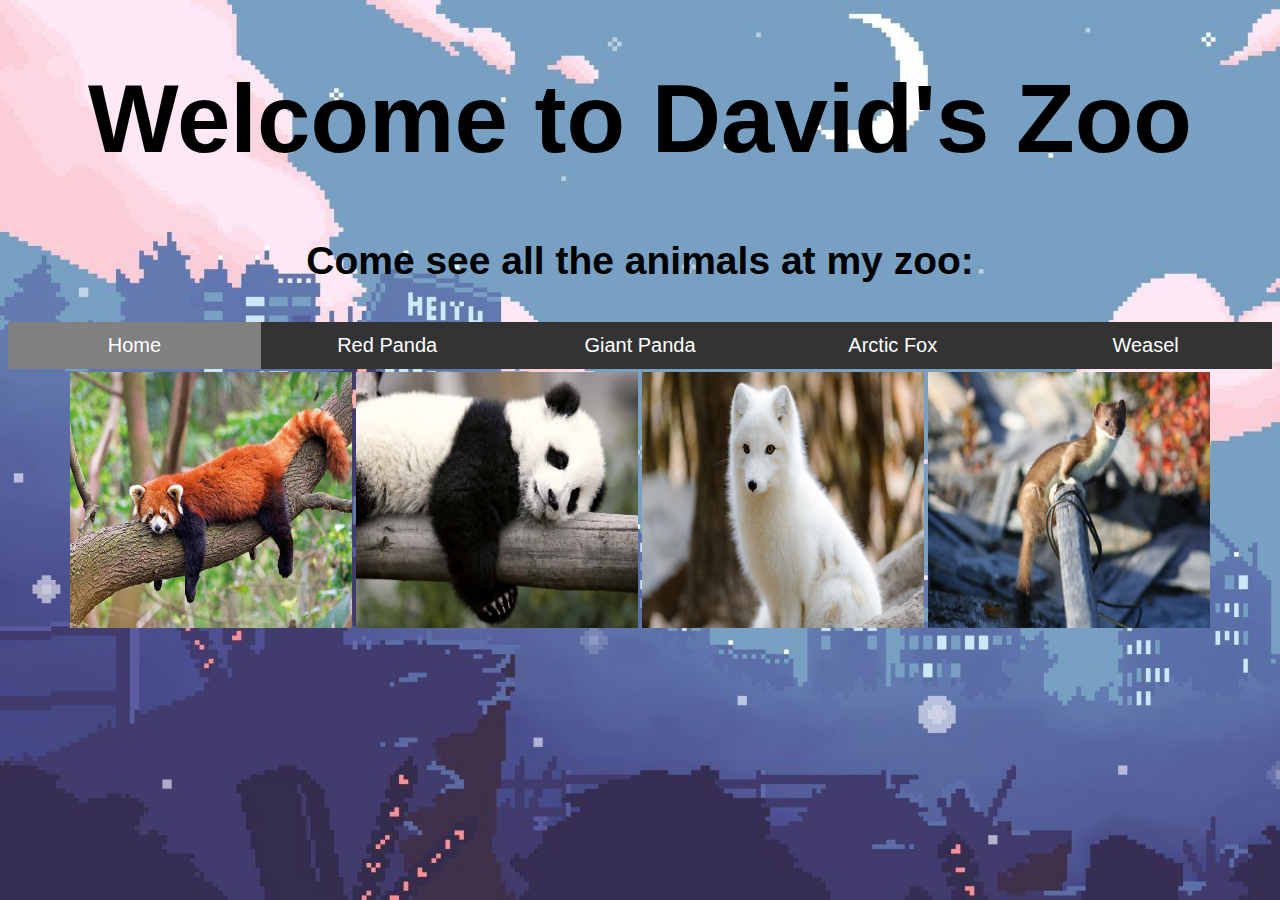
<file: index.html>
<!DOCTYPE html>
<html>
  <head>
    <title>David's Zoo</title>
    <link rel="stylesheet" type="text/css" href="css/index.css">
  </head>
  <body>
    <h1>Welcome to David's Zoo</h1>
    <h3>Come see all the animals at my zoo:</h3>
    <div class="nav-bar">
      <a class="active" href="index.html">Home</a>
      <a href="red_panda.html">Red Panda</a>
      <a href="giant_panda.html">Giant Panda</a>
      <a href="arctic_fox.html">Arctic Fox</a>
      <a href="weasel.html">Weasel</a>
    </div>
    <div class="images">
      <a href="red_panda.html"><img src="img/redpanda.jpg" alt="red panda" style="width:22vw;height:20vw;"></a>
      <a href="giant_panda.html"><img src="img/panda.webp" alt="giant panda" style="width:22vw;height:20vw;"></a>
      <a href="arctic_fox.html"><img src="img/articfox.jpg" alt="arctic fox" style="width:22vw;height:20vw;"></a>
      <a href="weasel.html"><img src="img/weasel.webp" alt="weasel" style="width:22vw;height:20vw;"></a>
    </div>
  </body>
</html>
</file>
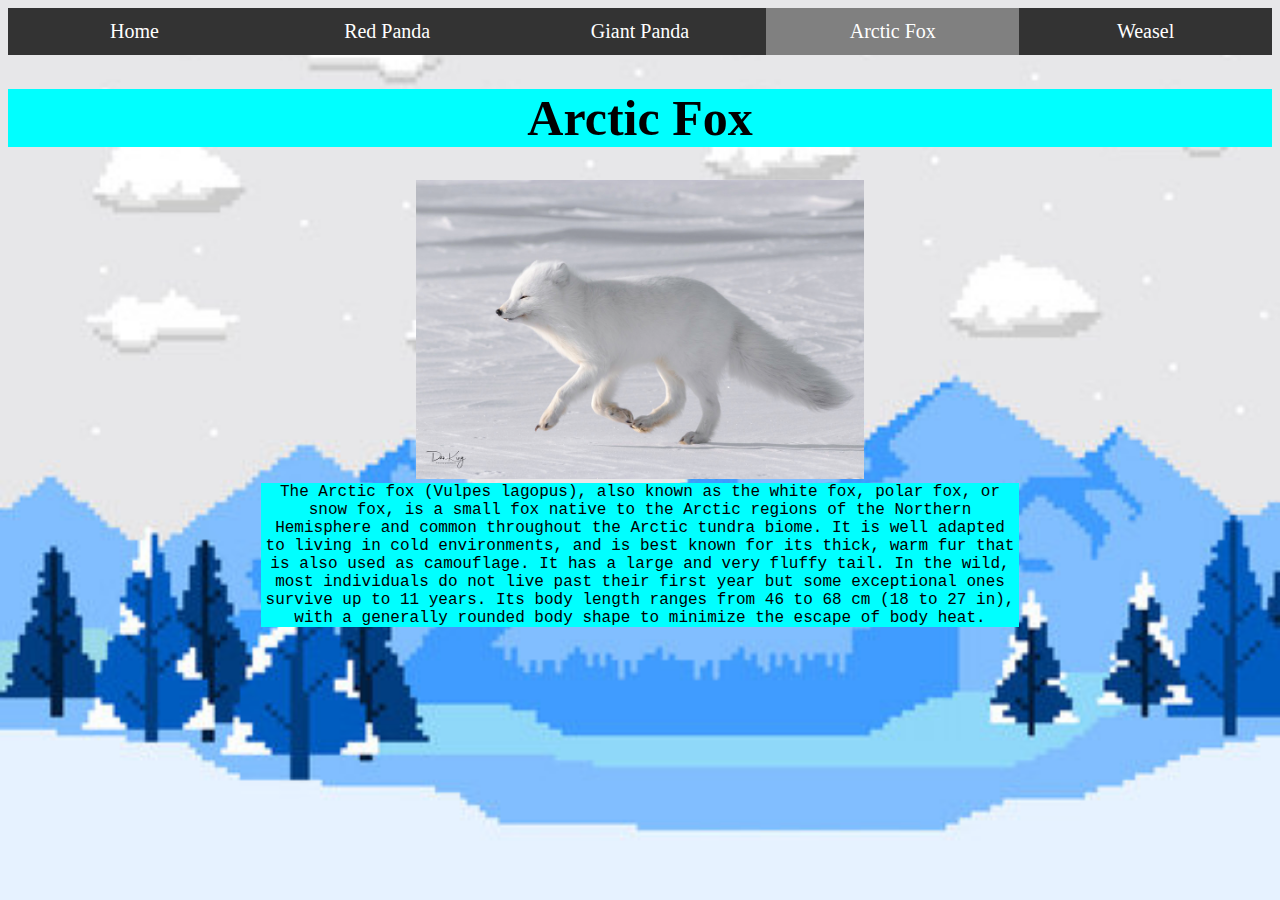
<file: arctic_fox.html>
<!DOCTYPE html>
<html>
  <head>
    <title>David's Zoo - Arctic Fox</title>
    <link rel="stylesheet" type="text/css" href="css/arctic_fox.css">
  </head>
  <body>
    <div class="nav-bar">
        <a href="index.html">Home</a>
        <a href="red_panda.html">Red Panda</a>
        <a href="giant_panda.html">Giant Panda</a>
        <a class="active" href="arctic_fox.html">Arctic Fox</a>
        <a href="weasel.html">Weasel</a>
    </div>
    <h1>Arctic Fox</h1>
    <img src="img/arcticfox1.jpeg" alt="arctic fox">
    <p>
        The Arctic fox (Vulpes lagopus), also known as the white fox, polar fox, or snow fox, is a small fox native to the Arctic regions of the Northern Hemisphere and common throughout the Arctic tundra biome.
        It is well adapted to living in cold environments, and is best known for its thick, warm fur that is also used as camouflage.
        It has a large and very fluffy tail. In the wild, most individuals do not live past their first year but some exceptional ones survive up to 11 years.
        Its body length ranges from 46 to 68 cm (18 to 27 in), with a generally rounded body shape to minimize the escape of body heat.
    </p>
  </body>
</html>
</file>
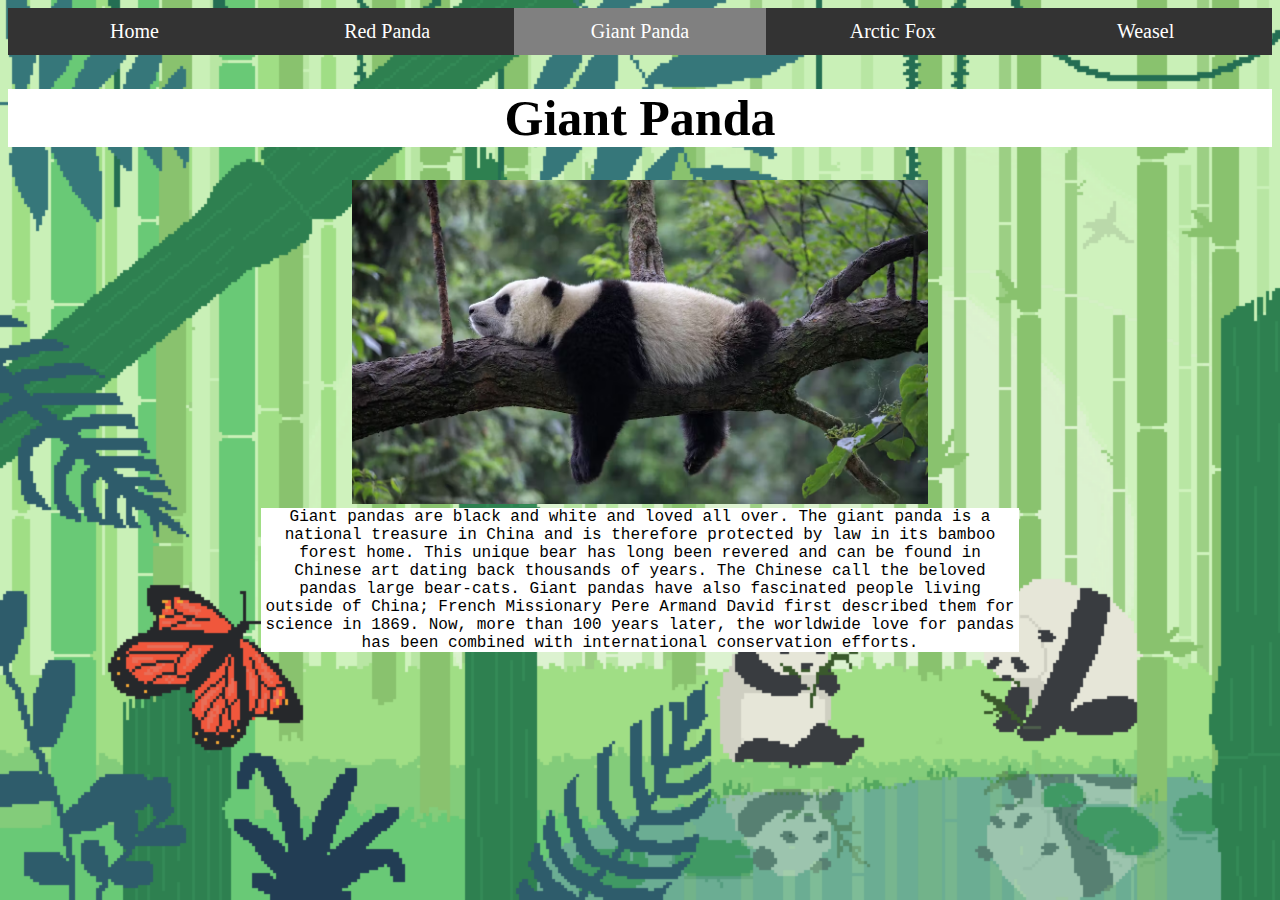
<file: giant_panda.html>
<!DOCTYPE html>
<html>
  <head>
    <title>David's Zoo - Giant Panda</title>
    <link rel="stylesheet" type="text/css" href="css/giant-panda.css">
  </head>
  <body>
    <div class="nav-bar">
        <a href="index.html">Home</a>
        <a href="red_panda.html">Red Panda</a>
        <a class="active" href="giant_panda.html">Giant Panda</a>
        <a href="arctic_fox.html">Arctic Fox</a>
        <a href="weasel.html">Weasel</a>
    </div>
    <h1>Giant Panda</h1>
    <img src="img/panda1.avif" alt="giant panda">
    <p>
        Giant pandas are black and white and loved all over.
        The giant panda is a national treasure in China and is therefore protected by law in its bamboo forest home.
        This unique bear has long been revered and can be found in Chinese art dating back thousands of years.
        The Chinese call the beloved pandas large bear-cats.
        Giant pandas have also fascinated people living outside of China; French Missionary Pere Armand David first described them for science in 1869.
        Now, more than 100 years later, the worldwide love for pandas has been combined with international conservation efforts.
    </p>
  </body>
</html>
</file>
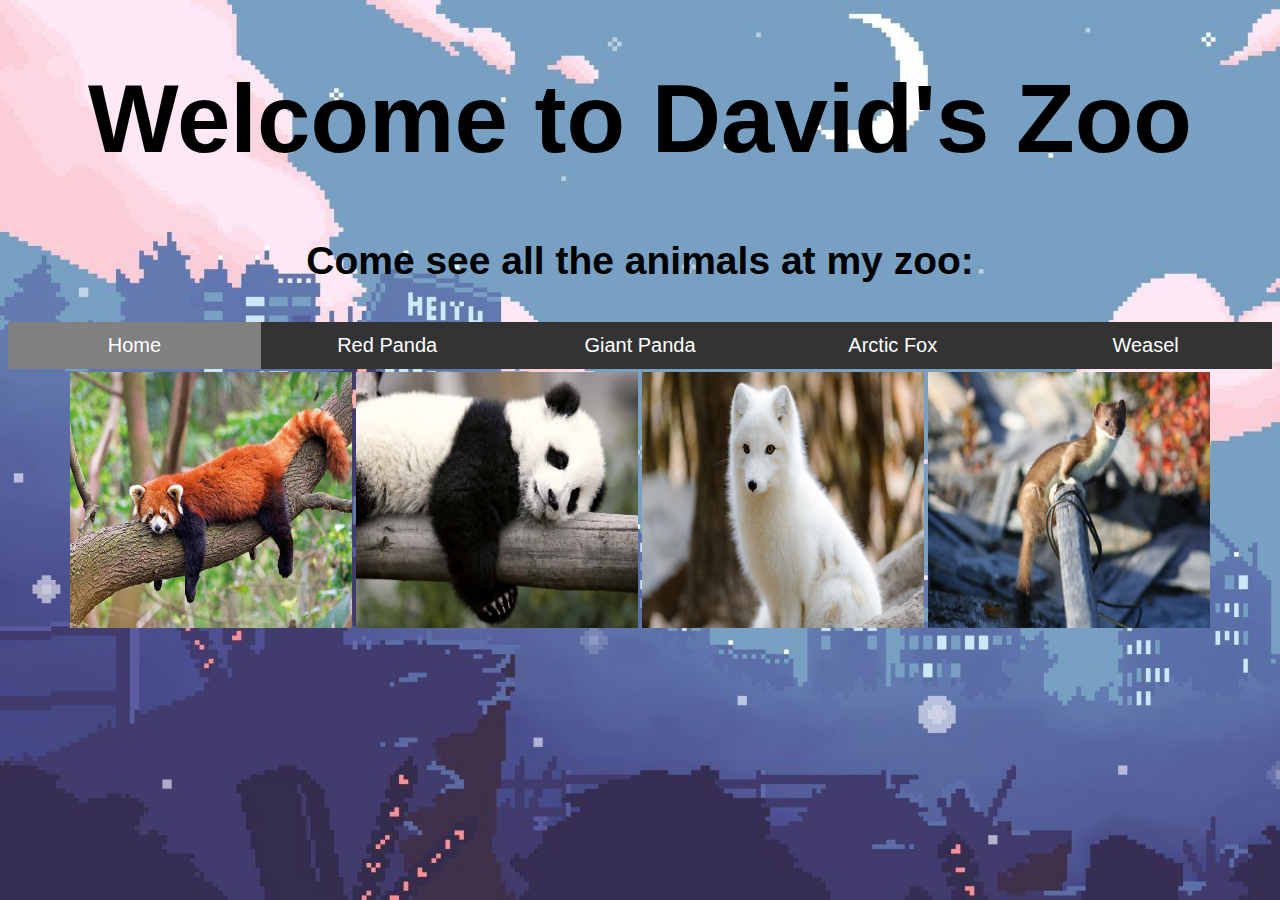
<file: home.html>
<!DOCTYPE html>
<html>
  <head>
    <title>David's Zoo</title>
    <link rel="stylesheet" type="text/css" href="css/index.css">
  </head>
  <body>
    <h1>Welcome to David's Zoo</h1>
    <h3>Come see all the animals at my zoo:</h3>
    <div class="nav-bar">
      <a class="active" href="home.html">Home</a>
      <a href="red_panda.html">Red Panda</a>
      <a href="giant_panda.html">Giant Panda</a>
      <a href="arctic_fox.html">Arctic Fox</a>
      <a href="weasel.html">Weasel</a>
    </div>
    <div class="images">
      <a href="red_panda.html"><img src="img/redpanda.jpg" alt="red panda" style="width:22vw;height:20vw;"></a>
      <a href="giant_panda.html"><img src="img/panda.webp" alt="giant panda" style="width:22vw;height:20vw;"></a>
      <a href="arctic_fox.html"><img src="img/articfox.jpg" alt="arctic fox" style="width:22vw;height:20vw;"></a>
      <a href="weasel.html"><img src="img/weasel.webp" alt="weasel" style="width:22vw;height:20vw;"></a>
    </div>
  </body>
</html>
</file>
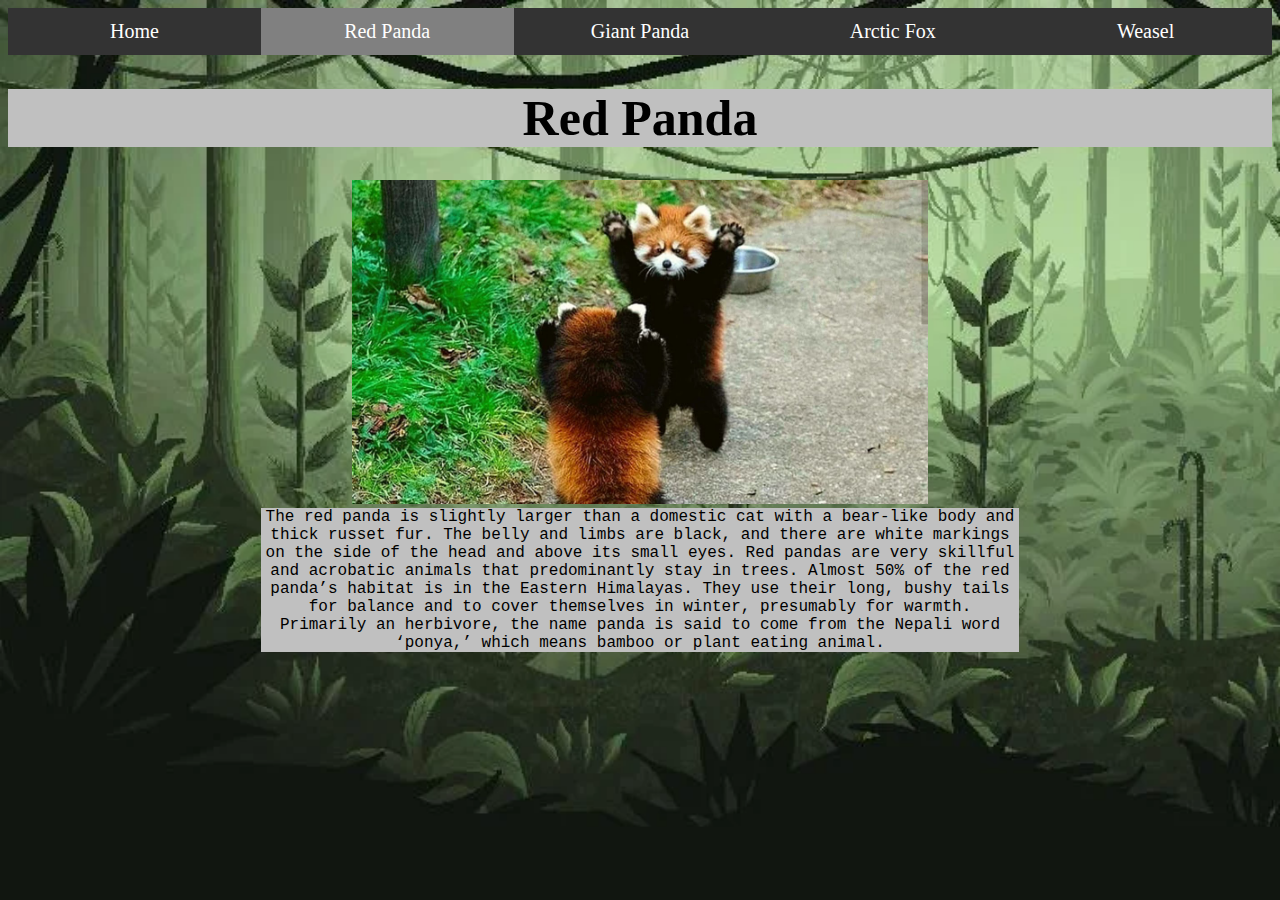
<file: red_panda.html>
<!DOCTYPE html>
<html>
  <head>
    <title>David's Zoo - Red Panda</title>
    <link rel="stylesheet" type="text/css" href="css/red-panda.css">
  </head>
  <body>
    <div class="nav-bar">
        <a href="index.html">Home</a>
        <a class="active" href="red_panda.html">Red Panda</a>
        <a href="giant_panda.html">Giant Panda</a>
        <a href="arctic_fox.html">Arctic Fox</a>
        <a href="weasel.html">Weasel</a>
    </div>
    <h1>Red Panda</h1>
    <img src="img/redpanda1.jpg" alt="red panda">
    <p>
        The red panda is slightly larger than a domestic cat with a bear-like body and thick russet fur.
        The belly and limbs are black, and there are white markings on the side of the head and above its small eyes.
        Red pandas are very skillful and acrobatic animals that predominantly stay in trees. Almost 50% of the red panda’s habitat is in the Eastern Himalayas.
        They use their long, bushy tails for balance and to cover themselves in winter, presumably for warmth.
        Primarily an herbivore, the name panda is said to come from the Nepali word ‘ponya,’ which means bamboo or plant eating animal.
    </p>
  </body>
</html>
</file>
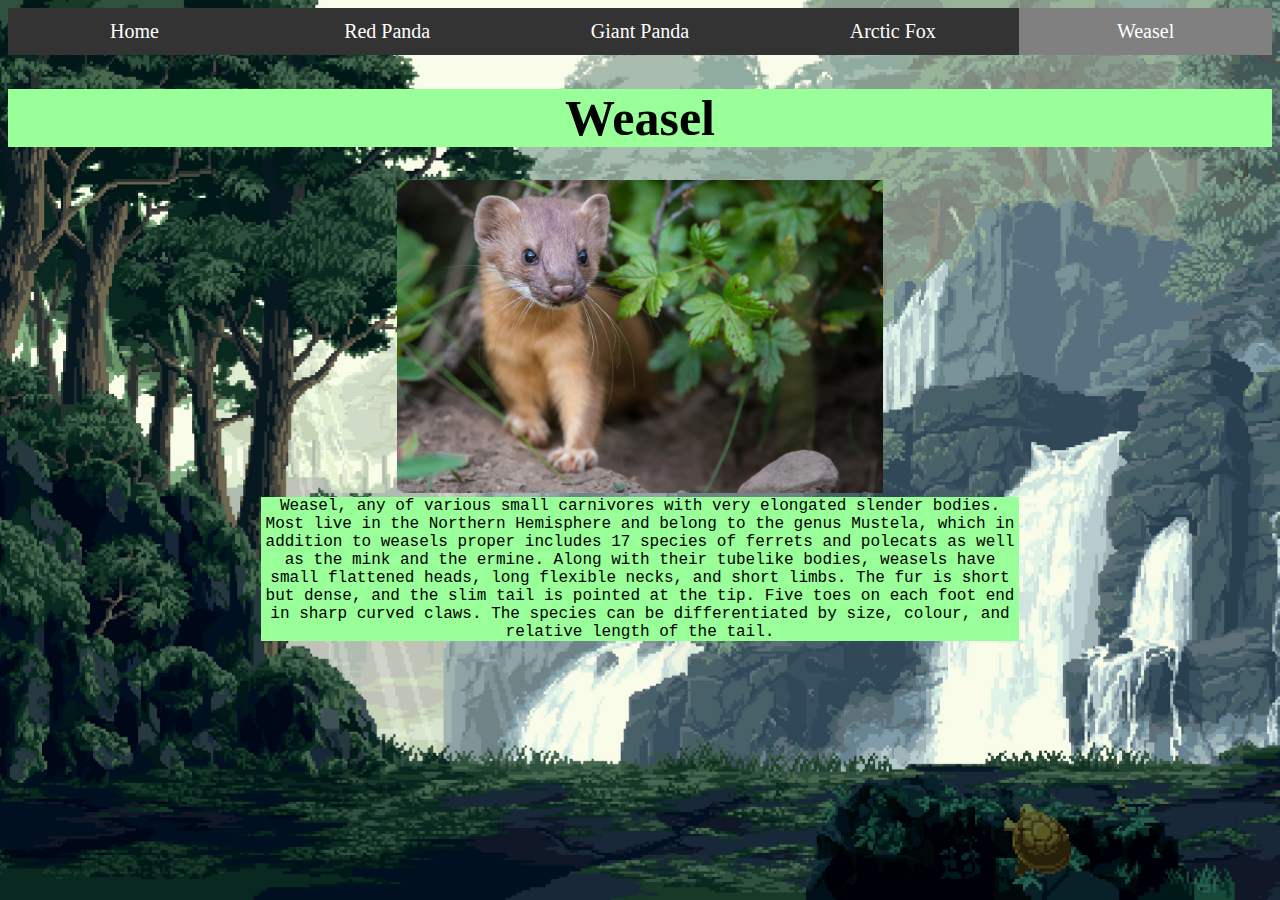
<file: weasel.html>
<!DOCTYPE html>
<html>
  <head>
    <title>David's Zoo - Weasel</title>
    <link rel="stylesheet" type="text/css" href="css/weasel.css">
  </head>
  <body>
    <div class="nav-bar">
        <a href="index.html">Home</a>
        <a href="red_panda.html">Red Panda</a>
        <a href="giant_panda.html">Giant Panda</a>
        <a href="arctic_fox.html">Arctic Fox</a>
        <a class="active" href="weasel.html">Weasel</a>
    </div>
    <h1>Weasel</h1>
    <img src="img/weasel1.webp" alt="weasel">
    <p>
        Weasel, any of various small carnivores with very elongated slender bodies.
        Most live in the Northern Hemisphere and belong to the genus Mustela, which in addition to weasels proper includes 17 species of ferrets and polecats as well as the mink and the ermine.
        Along with their tubelike bodies, weasels have small flattened heads, long flexible necks, and short limbs.
        The fur is short but dense, and the slim tail is pointed at the tip.
        Five toes on each foot end in sharp curved claws. The species can be differentiated by size, colour, and relative length of the tail.
    </p>
  </body>
</html>
</file>
<file: css/index.css>
* {box-sizing: border-box}

body {
  font-family: Gill Sans, sans-serif;
  text-align: center;
  background-image: url("../img/home.jpeg");
  background-repeat: no-repeat;
  background-size: cover;
  background-attachment: fixed;
}

h1{
  font-size: 96px;
}

h3{
  font-size: 39px;
}

.nav-bar {
  width: 100%;
  background-color: #333;
  overflow: auto;
}

.nav-bar a{
  float: left;
  text-decoration: none;
  color: white;
  padding: 12px;
  font-size: 20px;
  text-align: center;
  width: 20%;
}

.nav-bar a:hover{
  background-color: grey;
}

@media screen and (max-width: 500px) {
  .navbar a {
    float: none;
    display: block;
    width: 100%;
    text-align: left;
  }
}

.active{
  background-color: grey;
}

.images{
  padding: 3px;
  object-fit: contain;
}
</file>
<file: css/arctic_fox.css>
* {box-sizing: border-box}

.nav-bar {
    width: 100%;
    background-color: #333;
    overflow: auto;
}
  
.nav-bar a{
    float: left;
    text-decoration: none;
    color: white;
    padding: 12px;
    font-size: 20px;
    text-align: center;
    width: 20%;
}
  
.nav-bar a:hover{
    background-color: grey;
}
  
@media screen and (max-width: 500px) {
    .navbar a {
      float: none;
      display: block;
      width: 100%;
      text-align: left;
    }
}
  
.active{
    background-color: grey;
}

h1{
    background-color: cyan;
    font-size: 50px;
    color: black;
}
body {
    background-image: url("../img/snow.jpeg");
    background-repeat: no-repeat;
    background-size: cover;
    background-attachment: fixed;
    text-align: center;
}

body p{
    font-family: Courier New;
    background-color: cyan;
    width: 60%;
    margin: auto;
    color: black;
}

img{
    width: 35vw;
    height: auto;
}
</file>
<file: css/giant-panda.css>
* {box-sizing: border-box}

.nav-bar {
    width: 100%;
    background-color: #333;
    overflow: auto;
}
  
.nav-bar a{
    float: left;
    text-decoration: none;
    color: white;
    padding: 12px;
    font-size: 20px;
    text-align: center;
    width: 20%;
}
  
.nav-bar a:hover{
    background-color: grey;
}
  
@media screen and (max-width: 500px) {
    .navbar a {
      float: none;
      display: block;
      width: 100%;
      text-align: left;
    }
}
  
.active{
    background-color: grey;
}

h1{
    background-color: white;
    font-size: 50px;
    color: black;
}
body {
    background-image: url("../img/bamboo.png");
    background-repeat: no-repeat;
    background-size: cover;
    background-attachment: fixed;
    text-align: center;
}

body p{
    font-family: Courier New;
    background-color: white;
    width: 60%;
    margin: auto;
    color: black;
}

img{
    width: 45vw;
    height: auto;
}
</file>
<file: css/red-panda.css>
* {box-sizing: border-box}

.nav-bar {
    width: 100%;
    background-color: #333;
    overflow: auto;
  }
  
  .nav-bar a{
    float: left;
    text-decoration: none;
    color: white;
    padding: 12px;
    font-size: 20px;
    text-align: center;
    width: 20%;
  }
  
  .nav-bar a:hover{
    background-color: grey;
  }
  
  @media screen and (max-width: 500px) {
    .navbar a {
      float: none;
      display: block;
      width: 100%;
      text-align: left;
    }
  }
  
  .active{
    background-color: grey;
  }

h1{
    background-color: silver;
    font-size: 50px;
}
body {
    background-image: url("../img/jungle.webp");
    background-repeat: no-repeat;
    background-size: cover;
    background-attachment: fixed;
    text-align: center;
}

body p{
    font-family: Courier New;
    background-color: silver;
    width: 60%;
    margin: auto;

}

img{
    width: 45vw;
    height: auto;
}
</file>
<file: css/weasel.css>
* {box-sizing: border-box}

.nav-bar {
    width: 100%;
    background-color: #333;
    overflow: auto;
}
  
.nav-bar a{
    float: left;
    text-decoration: none;
    color: white;
    padding: 12px;
    font-size: 20px;
    text-align: center;
    width: 20%;
}
  
.nav-bar a:hover{
    background-color: grey;
}
  
@media screen and (max-width: 500px) {
    .navbar a {
      float: none;
      display: block;
      width: 100%;
      text-align: left;
    }
}
  
.active{
    background-color: grey;
}

h1{
    background-color: #99FF99;
    font-size: 50px;
    color: black;
}
body {
    background-image: url("../img/woodland.jpeg");
    background-repeat: no-repeat;
    background-size: cover;
    background-attachment: fixed;
    text-align: center;
}

body p{
    font-family: Courier New;
    background-color: #99FF99;
    width: 60%;
    margin: auto;
    color: black;
}

img{
    width: 38vw;
    height: auto;
}
</file>
